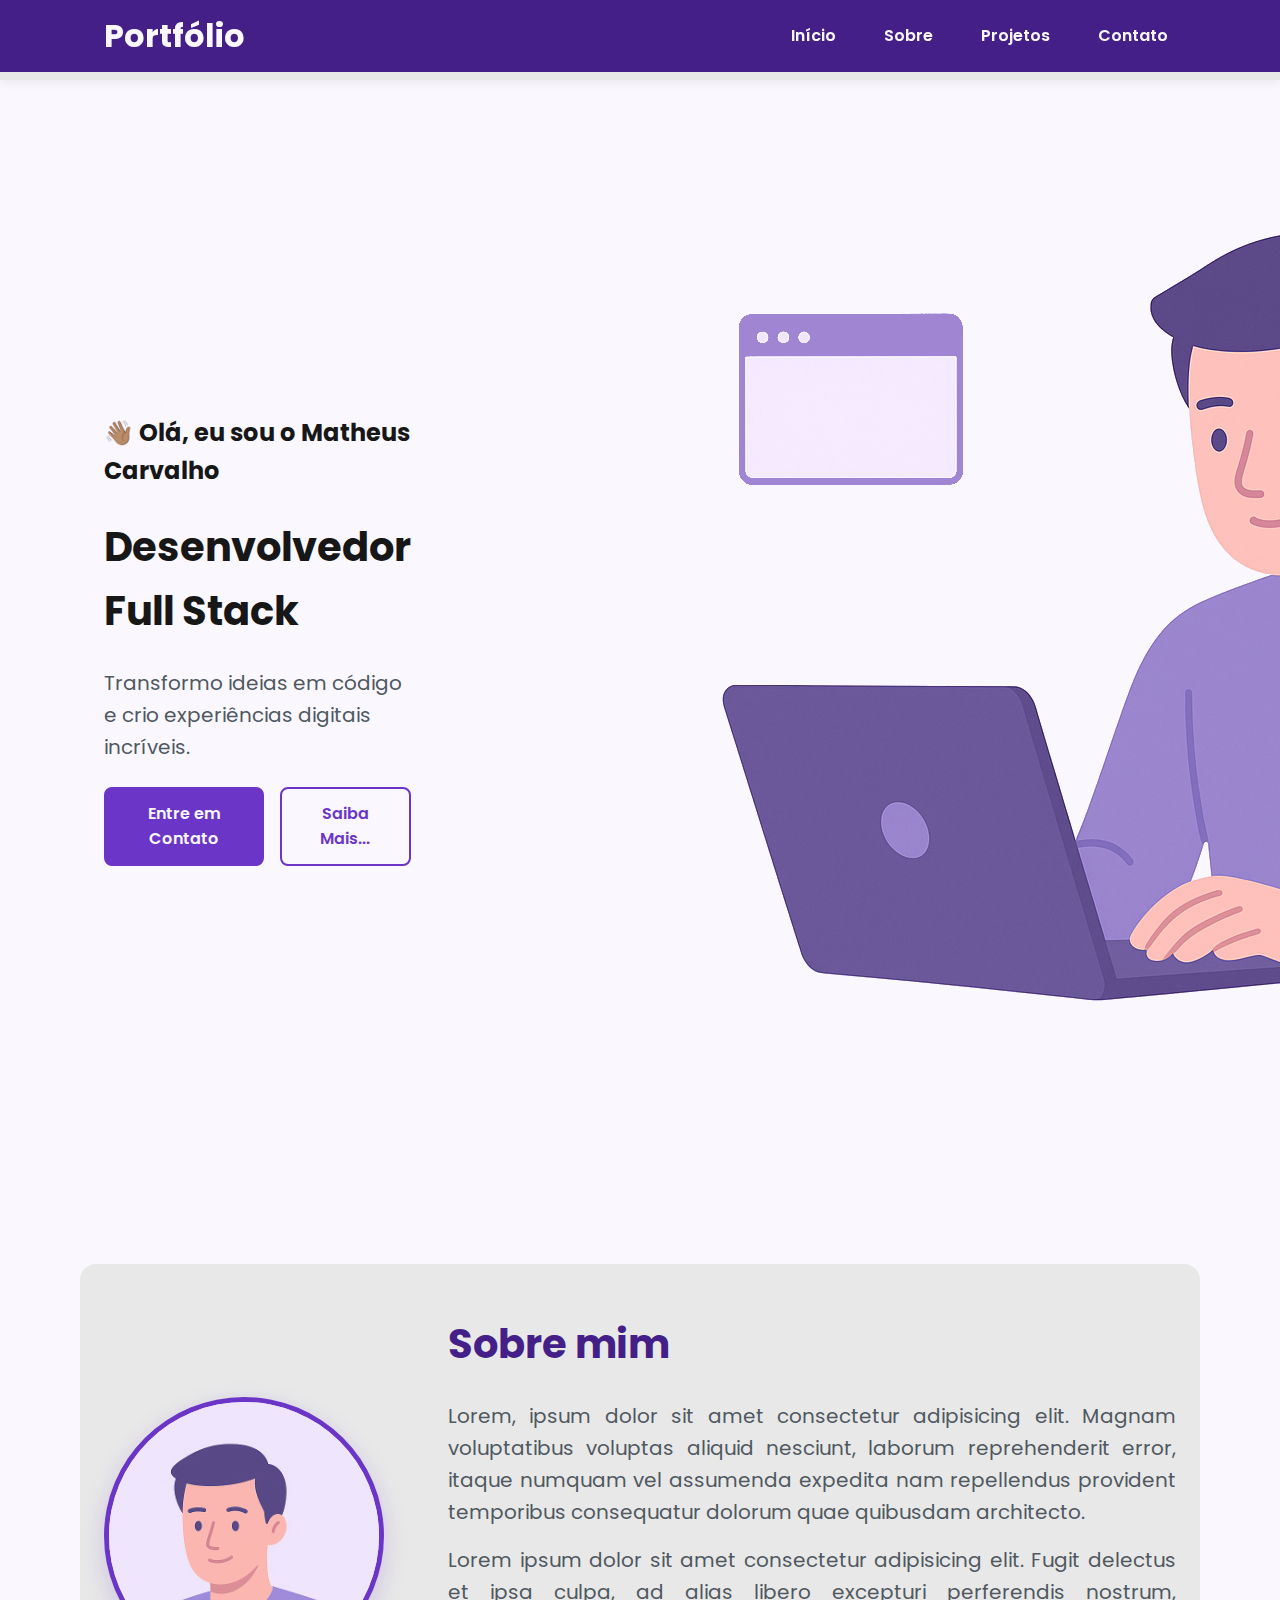
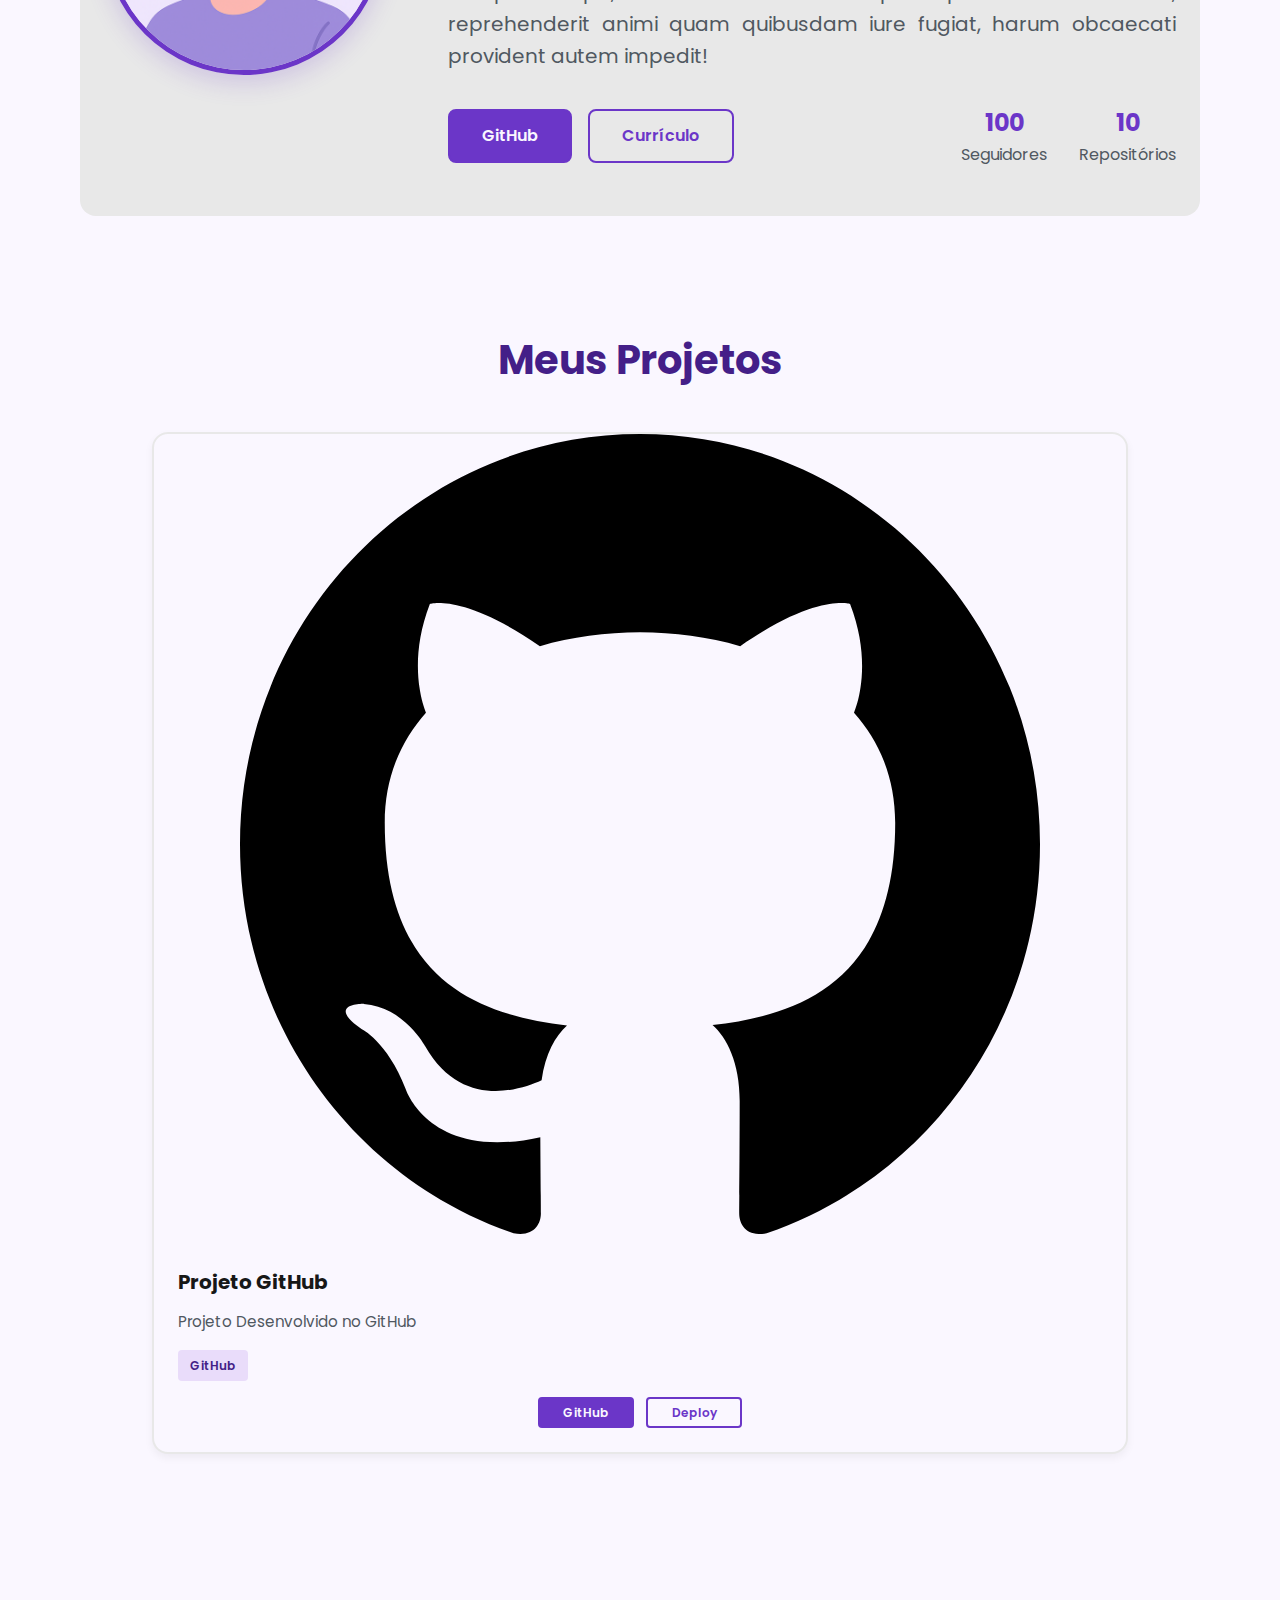
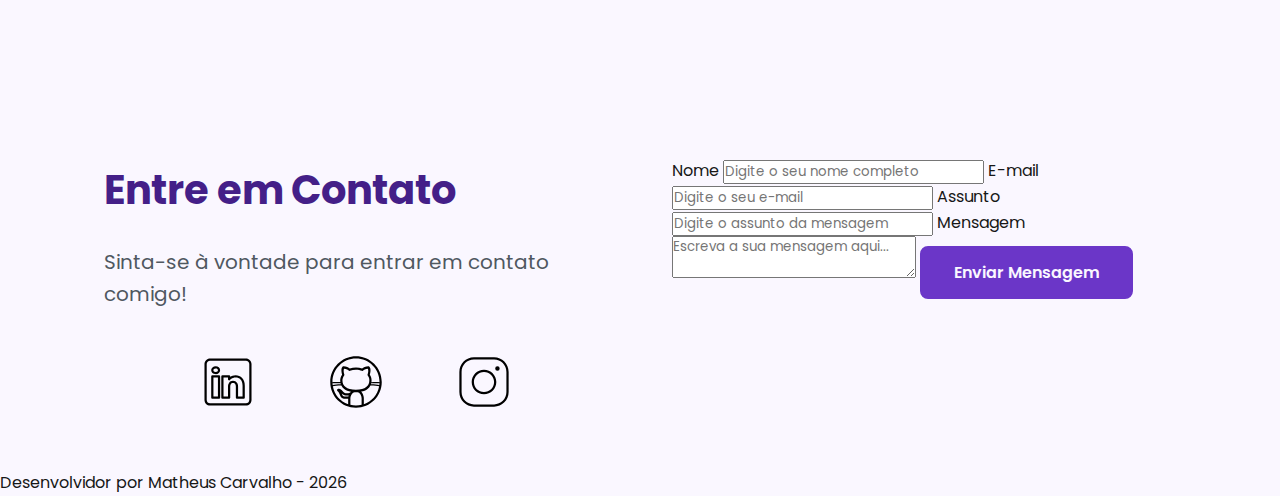
<file: index.html>
<!doctype html>
<html lang="pt-br">
  <head>
    <!-- Fontes do Google -->
    <link rel="preconnect" href="https://fonts.googleapis.com" />
    <link rel="preconnect" href="https://fonts.gstatic.com" crossorigin />

    <meta charset="UTF-8" />
    <meta name="viewport" content="width=device-width, initial-scale=1.0" />
    <meta name="author" content="Matheus Carvalho" />
    <meta
      name="description"
      content="Portfolio de Matheus Carvalho, desenvolvedor Full Stack especializado em criar experiências digitais incríveis. Conheça meus projetos e entre em contato."
    />
    <meta name="robots" content="index, follow" />
    <link rel="icon" type="image/svg+xml" href="./assets/img/favicon.svg" />

    <!-- Link para a Folha de Estilo da Página - CSS -->
    <link rel="stylesheet" href="./assets/css/styles.css" />

    <!-- Fonte do Google - Poppins -->
    <link
      href="https://fonts.googleapis.com/css2?family=Poppins&display=swap"
      rel="stylesheet"
    />
    <title>Portfólio de Matheus Carvalho</title>
  </head>
  <body>
    <!-- Cabeçalho da Página (header) -->
    <header>
      <div class="menu-content">
        <!-- TÍTULO -->
        <a href="index.html" id="titulo">Portfólio</a>

        <!-- MENU -->
        <nav>
          <ul class="menu-list">
            <li><a href="#hero">Início</a></li>
            <li><a href="#about">Sobre</a></li>
            <li><a href="#projects">Projetos</a></li>
            <li><a href="#contact">Contato</a></li>
          </ul>
        </nav>
      </div>
    </header>

    <!-- Seção Principal da Página (main) -->
    <main>
      <!-- Seção de Boas Vindas -->
      <section id="hero" class="section-container hero-container">
        <!-- BOAS VINDAS -->
        <article class="hero-content">
          <span>👋🏽 Olá, eu sou o Matheus Carvalho</span>
          <h1>Desenvolvedor Full Stack</h1>
          <p>
            Transformo ideias em código e crio experiências digitais incríveis.
          </p>

          <div class="buttons-container">
            <a href="#contact" class="button">Entre em Contato</a>
            <a href="#about" class="button-outline">Saiba Mais...</a>
          </div>
        </article>

        <figure class="hero-image">
          <img
            src="./assets/img/foto_dev_man.svg"
            alt="Foto do autor."
            class="float-animation"
          />
        </figure>
      </section>

      <!-- Seção Sobre o autor -->
      <section id="about" class="section-container about-container">
        <figure class="about-image">
          <img src="./assets/img/avatar_dev_man.svg" alt="Foto do Perfil" />
        </figure>

        <article class="about-content">
          <h2>Sobre mim</h2>
          <p>
            Lorem, ipsum dolor sit amet consectetur adipisicing elit. Magnam
            voluptatibus voluptas aliquid nesciunt, laborum reprehenderit error,
            itaque numquam vel assumenda expedita nam repellendus provident
            temporibus consequatur dolorum quae quibusdam architecto.
          </p>
          <p>
            Lorem ipsum dolor sit amet consectetur adipisicing elit. Fugit
            delectus et ipsa culpa, ad alias libero excepturi perferendis
            nostrum, reprehenderit animi quam quibusdam iure fugiat, harum
            obcaecati provident autem impedit!
          </p>

          <div class="about-buttons-data">
            <div class="buttons-container">
              <a href="#" target="_blank" class="button">GitHub</a>
              <a href="#" target="_blank" class="button-outline">Currículo</a>
            </div>

            <div class="data-container">
              <div class="data-item">
                <span class="data-number">100</span>
                <span class="data-label">Seguidores</span>
              </div>
              <div class="data-item">
                <span class="data-number">10</span>
                <span class="data-label">Repositórios</span>
              </div>
            </div>
          </div>
        </article>
      </section>

      <!-- Seção Projetos do autor -->
      <section id="projects" class="section-container projects-container">
        <h2>Meus Projetos</h2>

        <!-- Swiper Container -->
        <div class="swiper projects-swiper">
          <div class="swiper-wrapper">
            <div class="swiper-slide">
              <article class="project-card">
                <figure class="project-imagem">
                  <img
                    src="./assets/icons/languages/github.svg"
                    alt="Ícone GitHub"
                  />
                </figure>

                <div class="project-content">
                  <h3>Projeto GitHub</h3>
                  <p>Projeto Desenvolvido no GitHub</p>

                  <div class="project-tags">
                    <span class="tag">GitHub</span>
                  </div>

                  <div class="project-buttons">
                    <a href="#" target="_blank" class="button button-sm"
                      >GitHub</a
                    >
                    <a href="#" target="_blank" class="button-outline button-sm"
                      >Deploy</a
                    >
                  </div>
                </div>
              </article>
            </div>
          </div>

          <!-- Botões de navegação -->
          <div class="swiper-button-next"></div>
          <div class="swiper-button-prev"></div>

          <!-- Paginação -->
          <div class="swiper-pagination"></div>
        </div>
      </section>

      <!-- Seção Formulário de Contato e Redes Sociais -->
      <section id="contact" class="section-container contact-container">
        <!-- REDES SOCIAIS -->
        <article class="contact-info">
          <h2>Entre em Contato</h2>
          <p>Sinta-se à vontade para entrar em contato comigo!</p>

          <div class="social-container">
            <a
              href="#"
              target="_blank"
              class="social-icon"
              aria-label="LinkedIn"
            >
              <img
                src="./assets/icons/social/linkedin.svg"
                alt="Link para o LinkedIn"
              />
            </a>
            <a href="#" target="_blank" class="social-icon" aria-label="GitHub">
              <img
                src="./assets/icons/social/github.svg"
                alt="Link para o GitHub"
              />
            </a>
            <a
              href="#"
              target="_blank"
              class="social-icon"
              aria-label="Instagram"
            >
              <img
                src="./assets/icons/social/instagram.svg"
                alt="Link para o Instagram"
              />
            </a>
          </div>
        </article>

        <!-- FORMULÁRIO -->
        <form id="formulario">
          <label for="name">Nome</label>
          <input
            id="name"
            type="text"
            placeholder="Digite o seu nome completo"
          />
          <span id="erro-name"></span>

          <label for="email">E-mail</label>
          <input id="email" type="text" placeholder="Digite o seu e-mail" />
          <span id="erro-email"></span>

          <label for="subject">Assunto</label>
          <input
            id="subject"
            type="text"
            placeholder="Digite o assunto da mensagem"
          />
          <span id="erro-subject"></span>

          <label for="message">Mensagem</label>
          <textarea
            id="message"
            name="message"
            placeholder="Escreva a sua mensagem aqui..."
          ></textarea>
          <span id="erro-message"></span>

          <button class="button" type="submit">Enviar Mensagem</button>
        </form>
      </section>

      <!-- Rodapé da Página (footer) -->
      <footer>Desenvolvidor por Matheus Carvalho - 2026</footer>
    </main>
  </body>
</html>
</file>
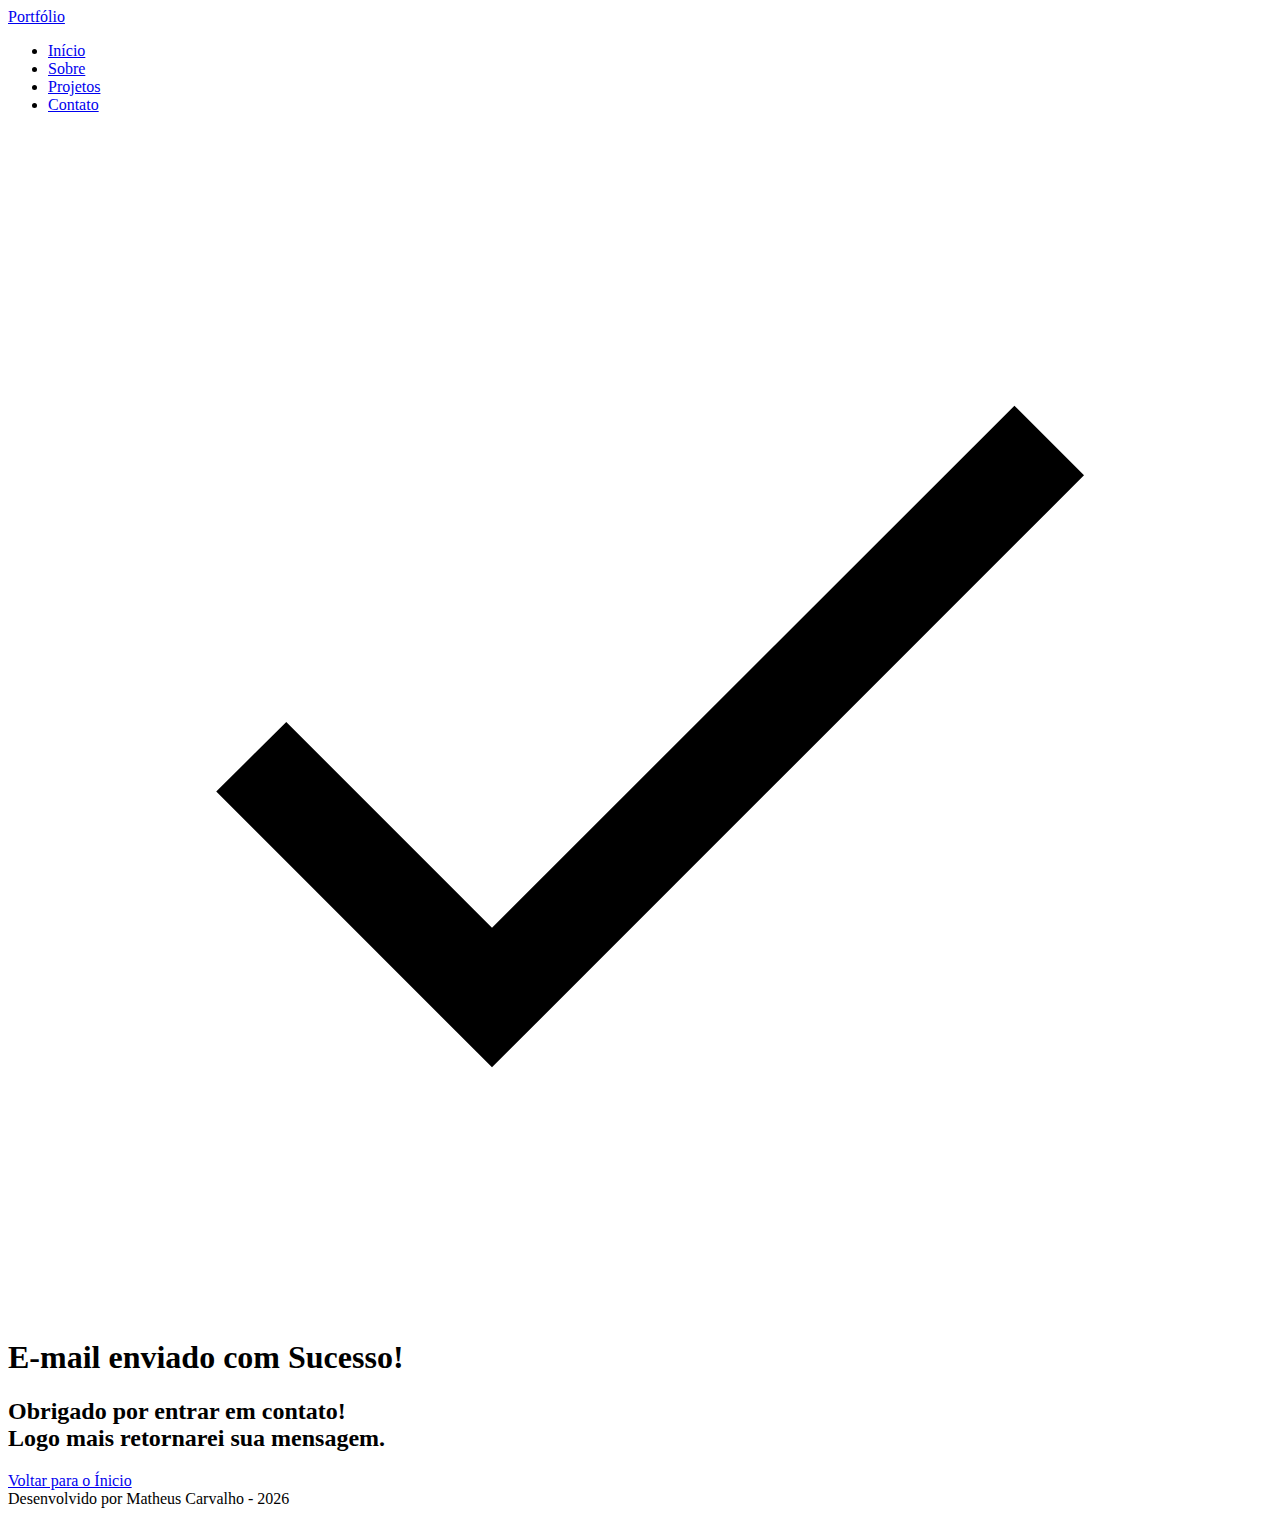
<file: success.html>
<!doctype html>
<html lang="pt-br">
  <head>
    <meta charset="UTF-8" />
    <meta name="viewport" content="width=device-width, initial-scale=1.0" />
    <meta name="author" content="Matheus Carvalho" />
    <meta
      name="description"
      content="Portfolio de Matheus Carvalho, desenvolvedor Full Stack especializado em criar experiências digitais incríveis. Conheça meus projetos e entre em contato."
    />
    <meta name="robots" content="index, follow" />
    <link rel="icon" type="image/svg+xml" href="./assets/img/favicon.svg" />
    <title>Portfólio de Matheus Carvalho</title>
  </head>
  <body>

    <!-- Cabeçalho da Página (header) -->
    <header class="menu-container">
      <a href="index.html" id="titulo">Portfólio</a>

      <nav>
        <ul class="menu-list">
          <li><a href="index.html#hero">Início</a></li>
          <li><a href="index.html#about">Sobre</a></li>
          <li><a href="index.html#projects">Projetos</a></li>
          <li><a href="index.html#contact">Contato</a></li>
        </ul>
      </nav>
    </header>

    <!-- Seção Principal da Página (main) -->
    <main>

      <!-- Mensagem de Sucesso -->
       <section class="success-container">
        <article class="success-content">
          <figure class="success-icon">
            <img src="./assets/img/success.svg" alt="Ilustração de sucesso" class="float-animation">
          </figure>

          <h1>E-mail enviado com Sucesso!</h1>
          <h2>Obrigado por entrar em contato! <br> Logo mais retornarei sua mensagem.</h2>

          <a href="index.html" class="button">Voltar para o Ínicio</a>
        </article>
       </section>
    </main>

    <!-- Rodapé da Página (footer) -->
    <footer>Desenvolvido por Matheus Carvalho - 2026</footer>
  </body>
</html>
</file>
<file: assets/css/styles.css>
* {
  margin: 0;
  padding: 0;
  box-sizing: border-box;
  font-family: "Poppins", sans-serif;
  font-weight: 400;
  text-decoration: none;
  outline: none;
}

:root {
  /* Paleta de Cores - Purple */
  --purple-50: #f4eaff;
  --purple-100: #e9dcfa;
  --purple-200: #cdb3f0;
  --purple-300: #b186e5;
  --purple-400: #9460db;
  --purple-500: #6b36c8;
  --purple-600: #5b2ca0;
  --purple-700: #4c2177;
  --purple-800: #441f88;
  --purple-900: #2a0e4d;

  /* Paleta de Cores Neutras */
  --gray-200: #e8e8e8;
  --gray-400: #505861;
  --black: #171717;
  --white: #faf7ff;

  /* Cores de Estado */
  --error: #e63946;

  /* Sombras */
  --shadow-sm: 0 0.25rem 0.5rem rgba(0, 0, 0, 0.05);
  --shadow-md: 0 0.25rem 0.75rem rgba(107, 54, 200, 0.3);
  --shadow-lg: 0 0.5rem 1.5rem rgba(107, 54, 200, 0.2);

  /* Espaçamentos */
  --spacing-xs: 0.5rem;
  --spacing-sm: 1rem;
  --spacing-md: 1.5rem;
  --spacing-lg: 2rem;
  --spacing-xl: 3rem;
  --spacing-2xl: 4rem;

  /* Tamanhos de Fonte */
  --text-sm: 0.75rem;
  --text-base: 1rem;
  --text-lg: 1.25rem;
  --text-xl: 1.5rem;
  --text-2xl: 2rem;
  --text-3xl: 2.5rem;

  /* Border Radius */
  --radius-sm: 0.25rem;
  --radius-md: 0.5rem;
  --radius-lg: 1rem;
  --radius-xl: 2rem;
  --radius-full: 50%;

  /* Animação Padrão */
  --transition-default: all 0.3s ease;
}

html {
  scroll-behavior: smooth;
}

body {
  display: flex;
  flex-direction: column;
  min-height: 100vh;
  background-color: var(--white);
  line-height: 1.6;
  color: var(--black);
}

main {
  flex: 1;
}

.section-container {
  max-width: 70rem;
  margin: 0 auto;
  padding: var(--spacing-xl) var(--spacing-md);
  scroll-margin-top: 6rem;
}

.buttons-container {
  display: flex;
  gap: var(--spacing-sm);
}

.button,
.button-outline {
  display: inline-block;
  padding: 0.75rem 2rem;
  border: 0.15rem solid transparent;
  border-radius: var(--radius-md);
  font-size: var(--text-base);
  font-weight: 600;
  text-align: center;
  cursor: pointer;
  transition: var(--transition-default);
}

/* Botão preenchido (primário) */
.button {
  border-color: var(--purple-500);
  background-color: var(--purple-500);
  color: var(--white);
}

.button:hover {
  border-color: var(--purple-800);
  background-color: var(--purple-800);
  box-shadow: var(--shadow-md);
  transform: translateY(-0.25rem);
}

/* Botão outline (secundário) */
.button-outline {
  border-color: var(--purple-500);
  background-color: transparent;
  color: var(--purple-500);
}

.button-outline:hover {
  border-color: var(--purple-500);
  background-color: var(--purple-500);
  color: var(--white);
  transform: translateY(-0.25rem);
}

.button.button-sm,
.button-outline.button-sm {
  min-width: 6rem;
  padding: 0.25rem var(--spacing-sm);
  border-width: 0.125rem;
  border-radius: 0.25rem;
  font-size: var(--text-sm);
}

header {
  position: sticky;
  top: 0;
  z-index: 1000;
  width: 100%;
  height: 5rem;
  border-bottom: var(--spacing-xs) solid var(--gray-200);
  background-color: var(--purple-800);
  box-shadow: var(--shadow-sm);
}

header a {
  font-weight: 600;
  color: var(--white);
  transition: color 0.3s ease;
}

header a:hover {
  color: var(--purple-100);
}

#titulo {
  font-size: var(--text-2xl);
  font-weight: 700;
}

.menu-content {
  display: flex;
  justify-content: space-between;
  align-items: center;
  max-width: 70rem;
  height: 100%;
  margin: 0 auto;
  padding: 0 var(--spacing-md);
}

.menu-list {
  display: flex;
  gap: var(--spacing-lg);
  list-style: none;
}

.menu-list a {
  padding: var(--spacing-xs);
}

.hero-container {
  display: flex;
  align-items: center;
  gap: var(--spacing-2xl);
  min-height: calc(100vh - 5rem);
}

.hero-content {
  display: flex;
  flex: 1;
  flex-direction: column;
  gap: var(--spacing-md);
}

.hero-content span {
  font-size: var(--text-xl);
  font-weight: 700;
}

.hero-content h1 {
  font-size: var(--text-3xl);
  font-weight: 700;
}

.hero-content p,
.about-content p,
.contact-info p {
  font-size: var(--text-lg);
  color: var(--gray-400);
}

.hero-image {
  display: flex;
  flex: 1;
  justify-content: center;
}

.hero-imagem img {
  width: 100%;
  max-width: 100%;
  border-radius: var(--radius-xl);
}

@keyframes float {
  0%,
  100% {
    transform: translateY(0);
  }

  50% {
    transform: translateY(-1.25rem);
  }
}

.float-animation {
  animation: float 3s ease-in-out infinite;
}

.about-container {
  display: flex;
  align-items: center;
  gap: var(--spacing-2xl);
  margin: var(--spacing-2xl) auto;
  border-radius: var(--radius-lg);
  background-color: var(--gray-200);
}

.about-image {
  flex: 0 0 17.5rem;
}

.about-image img {
  width: 100%;
  border: 0.35rem solid var(--purple-500);
  border-radius: var(--radius-full);
  box-shadow: var(--shadow-lg);
}

.about-content h2,
.projects-container h2,
.contact-info h2 {
  margin-bottom: var(--spacing-md);
  font-size: var(--text-3xl);
  font-weight: 700;
  color: var(--purple-800);
}

.about-content p {
  margin-bottom: var(--spacing-sm);
  text-align: justify;
}

.about-buttons-data {
  display: flex;
  justify-content: space-between;
  align-items: center;
  gap: var(--spacing-lg);
  margin-top: var(--spacing-lg);
}

.about-buttons-data .button {
  margin-right: auto;
}

.data-container {
  display: flex;
  gap: var(--spacing-lg);
  margin-top: 0;
}

.data-item {
  display: flex;
  flex-direction: column;
  align-items: center;
}

.data-number {
  font-size: var(--text-xl);
  font-weight: 700;
  text-align: center;
  color: var(--purple-500);
}

.data-label {
  font-size: var(--text-base);
  text-align: center;
  color: var(--gray-400);
}

.projects-container {
  scroll-margin-top: 3rem;
  margin: var(--spacing-2xl) auto;
  text-align: center;
}

.projects-swiper {
  position: relative;
  width: 100%;
  padding: var(--spacing-sm) var(--spacing-xl) var(--spacing-xl);
  overflow: hidden;
}

.project-card {
  display: flex;
  flex-direction: column;
  width: 100%;
  height: 100%;
  border: 0.15rem solid var(--gray-200);
  border-radius: var(--radius-lg);
  background-color: var(--white);
  box-shadow: var(--shadow-sm);
  overflow: hidden;
  transition: var(--transition-default);
}

.project-card:hover {
  box-shadow: var(--shadow-lg);
}

.project-image {
  display: flex;
  align-items: center;
  justify-content: center;
  width: 100%;
  height: 10rem;
  background: linear-gradient(135deg, var(--purple-50) 0%, var(--purple-100) 100%);
}

.project-image img {
  width: 75%;
  height: 75%;
  max-width: 7rem;
  max-height: 7rem;
  object-fit: contain;
  transition: transform 0.3s ease;
}

.project-content {
  display: flex;
  flex: 1;
  flex-direction: column;
  padding: var(--spacing-md);
  text-align: left;
}

.project-content h3 {
  margin-bottom: 0.75rem;
  font-size: var(--text-lg);
  font-weight: 700;
}

.project-content p {
  flex: 1;
  margin-bottom: var(--spacing-sm);
  font-size: 0.95rem;
  color: var(--gray-400);
}

.project-tags {
  display: flex;
  flex-wrap: wrap;
  gap: var(--spacing-xs);
}

.tag {
  padding: 0.375rem 0.75rem;
  border-radius: var(--radius-sm);
  background-color: var(--purple-100);
  font-size: var(--text-sm);
  font-weight: 600;
  color: var(--purple-800);
}

.project-buttons {
  display: flex;
  justify-content: center;
  align-items: center;
  gap: 0.75rem;
  margin-top: var(--spacing-sm);
}

.swiper-wrapper {
  align-items: stretch;
}

.swiper-slide {
  display: flex;
  height: auto;
}

/* Botões do Swiper (navegação) */
.swiper-button-next, .swiper-button-prev {
  width: 3rem;
  height: 3rem;
}

.swiper-button-next:after, .swiper-button-prev:after {
  font-size: var(--text-lg);
  color: var(--purple-500);
}

.swiper-button-next:hover:after, .swiper-button-prev:hover:after {
  color: var(--purple-800);
}

/* Indicadores de paginação */
.swiper-pagination-bullet {
  width: 0.75rem;
  height: 0.75rem;
  background-color: var(--gray-200);
  opacity: 1;
}

.swiper-pagination-bullet-active {
  width: var(--spacing-lg);
  border-radius: var(--radius-sm);
  background-color: var(--purple-500);
}

.contact-container {
  display: grid;
  grid-template-columns: 1fr 1fr;
  gap: var(--spacing-2xl);
}

.contact-info h2 {
  margin-bottom: var(--spacing-md);
}

.contact-info p {
  margin-bottom: var(--spacing-lg);
}

.social-container {
  display: flex;
  justify-content: center;
  gap: var(--spacing-xl);
}

.social-icon {
  width: 5rem;
  height: 5rem;
  padding: 0.75rem;
  border-radius: var(--radius-md);
  transition: var(--transition-default);
}

.social-icon img {
  width: 100%;
  filter: brightness(0) saturate(100%);
  transition: filter 0.3s ease;
}

.social-icon:hover img {
  filter: 
  brightness(0)
  saturate(100%)
  invert(42%)
  sepia(93%)
  saturate(1352%)
  hue-rotate(243deg)
  brightness(79%)
  contrast(91%);
}
</file>
